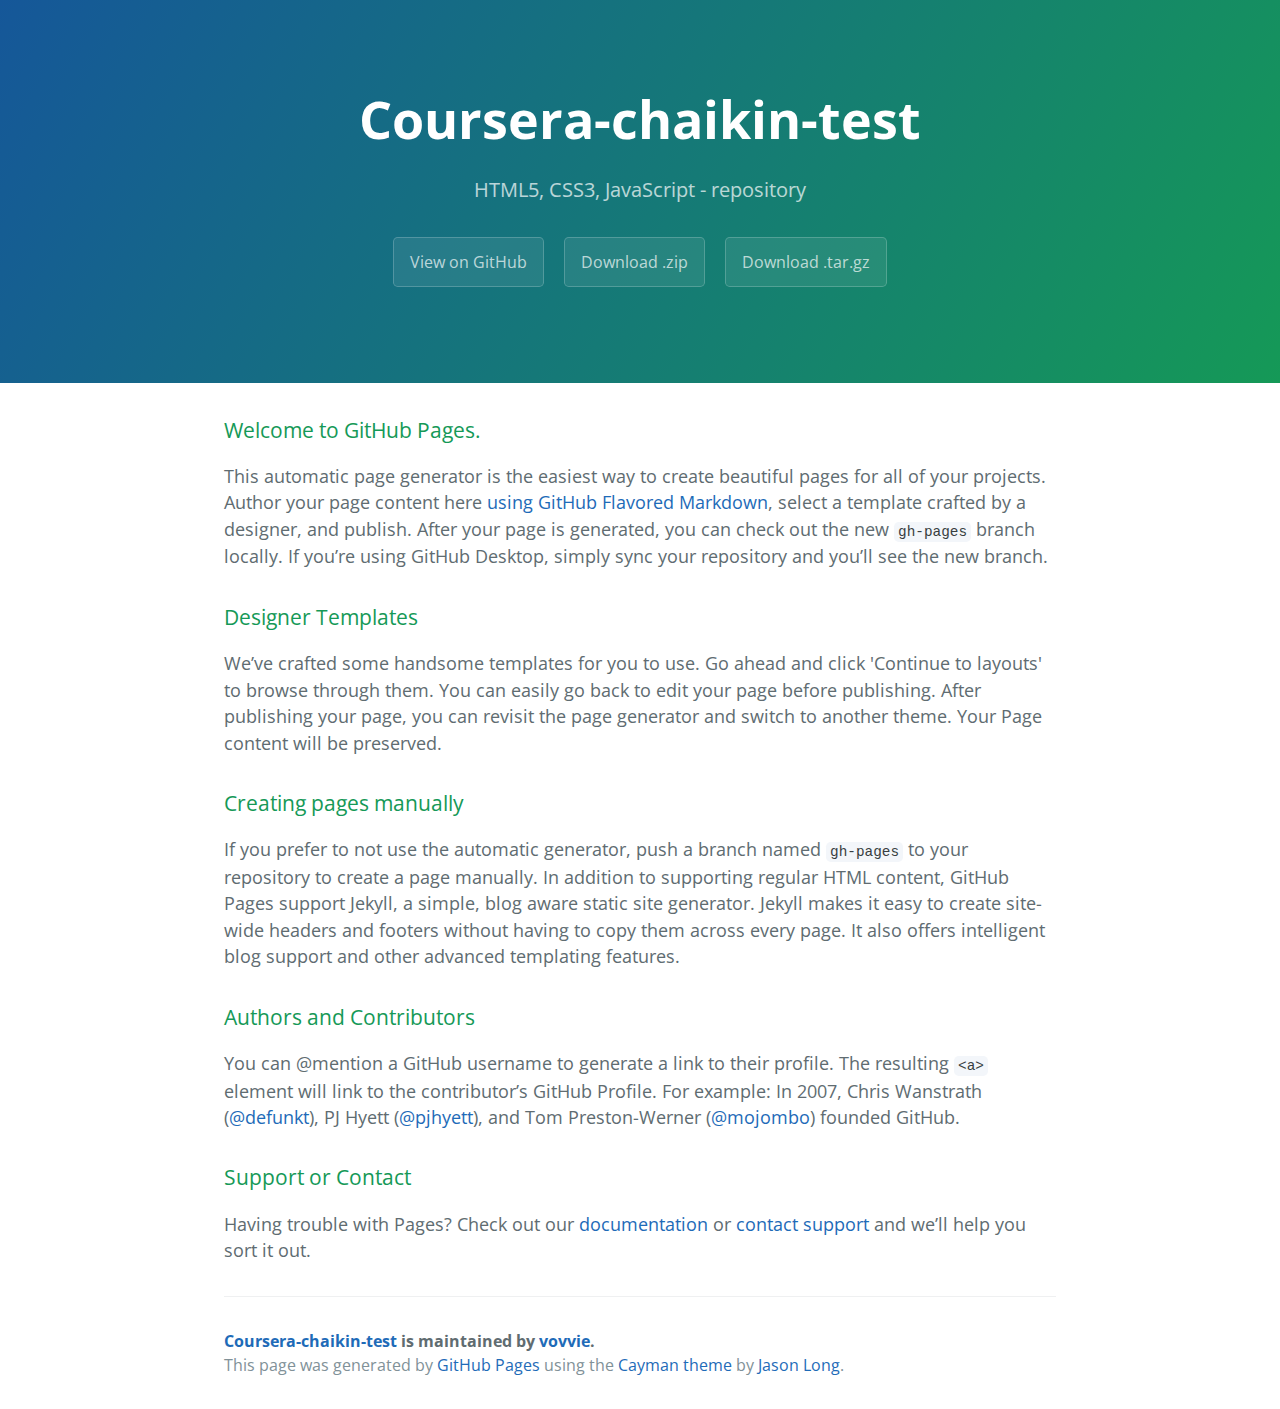
<file: index.html>
<!DOCTYPE html>
<html lang="en-us">
  <head>
    <meta charset="UTF-8">
    <title>Coursera-chaikin-test by vovvie</title>
    <meta name="viewport" content="width=device-width, initial-scale=1">
    <link rel="stylesheet" type="text/css" href="stylesheets/normalize.css" media="screen">
    <link href='https://fonts.googleapis.com/css?family=Open+Sans:400,700' rel='stylesheet' type='text/css'>
    <link rel="stylesheet" type="text/css" href="stylesheets/stylesheet.css" media="screen">
    <link rel="stylesheet" type="text/css" href="stylesheets/github-light.css" media="screen">
  </head>
  <body>
    <section class="page-header">
      <h1 class="project-name">Coursera-chaikin-test</h1>
      <h2 class="project-tagline">HTML5, CSS3, JavaScript - repository</h2>
      <a href="https://github.com/vovvie/coursera-chaikin-test" class="btn">View on GitHub</a>
      <a href="https://github.com/vovvie/coursera-chaikin-test/zipball/master" class="btn">Download .zip</a>
      <a href="https://github.com/vovvie/coursera-chaikin-test/tarball/master" class="btn">Download .tar.gz</a>
    </section>

    <section class="main-content">
      <h3>
<a id="welcome-to-github-pages" class="anchor" href="#welcome-to-github-pages" aria-hidden="true"><span aria-hidden="true" class="octicon octicon-link"></span></a>Welcome to GitHub Pages.</h3>

<p>This automatic page generator is the easiest way to create beautiful pages for all of your projects. Author your page content here <a href="https://guides.github.com/features/mastering-markdown/">using GitHub Flavored Markdown</a>, select a template crafted by a designer, and publish. After your page is generated, you can check out the new <code>gh-pages</code> branch locally. If you’re using GitHub Desktop, simply sync your repository and you’ll see the new branch.</p>

<h3>
<a id="designer-templates" class="anchor" href="#designer-templates" aria-hidden="true"><span aria-hidden="true" class="octicon octicon-link"></span></a>Designer Templates</h3>

<p>We’ve crafted some handsome templates for you to use. Go ahead and click 'Continue to layouts' to browse through them. You can easily go back to edit your page before publishing. After publishing your page, you can revisit the page generator and switch to another theme. Your Page content will be preserved.</p>

<h3>
<a id="creating-pages-manually" class="anchor" href="#creating-pages-manually" aria-hidden="true"><span aria-hidden="true" class="octicon octicon-link"></span></a>Creating pages manually</h3>

<p>If you prefer to not use the automatic generator, push a branch named <code>gh-pages</code> to your repository to create a page manually. In addition to supporting regular HTML content, GitHub Pages support Jekyll, a simple, blog aware static site generator. Jekyll makes it easy to create site-wide headers and footers without having to copy them across every page. It also offers intelligent blog support and other advanced templating features.</p>

<h3>
<a id="authors-and-contributors" class="anchor" href="#authors-and-contributors" aria-hidden="true"><span aria-hidden="true" class="octicon octicon-link"></span></a>Authors and Contributors</h3>

<p>You can @mention a GitHub username to generate a link to their profile. The resulting <code>&lt;a&gt;</code> element will link to the contributor’s GitHub Profile. For example: In 2007, Chris Wanstrath (<a href="https://github.com/defunkt" class="user-mention">@defunkt</a>), PJ Hyett (<a href="https://github.com/pjhyett" class="user-mention">@pjhyett</a>), and Tom Preston-Werner (<a href="https://github.com/mojombo" class="user-mention">@mojombo</a>) founded GitHub.</p>

<h3>
<a id="support-or-contact" class="anchor" href="#support-or-contact" aria-hidden="true"><span aria-hidden="true" class="octicon octicon-link"></span></a>Support or Contact</h3>

<p>Having trouble with Pages? Check out our <a href="https://help.github.com/pages">documentation</a> or <a href="https://github.com/contact">contact support</a> and we’ll help you sort it out.</p>

      <footer class="site-footer">
        <span class="site-footer-owner"><a href="https://github.com/vovvie/coursera-chaikin-test">Coursera-chaikin-test</a> is maintained by <a href="https://github.com/vovvie">vovvie</a>.</span>

        <span class="site-footer-credits">This page was generated by <a href="https://pages.github.com">GitHub Pages</a> using the <a href="https://github.com/jasonlong/cayman-theme">Cayman theme</a> by <a href="https://twitter.com/jasonlong">Jason Long</a>.</span>
      </footer>

    </section>

  
  </body>
</html>
</file>
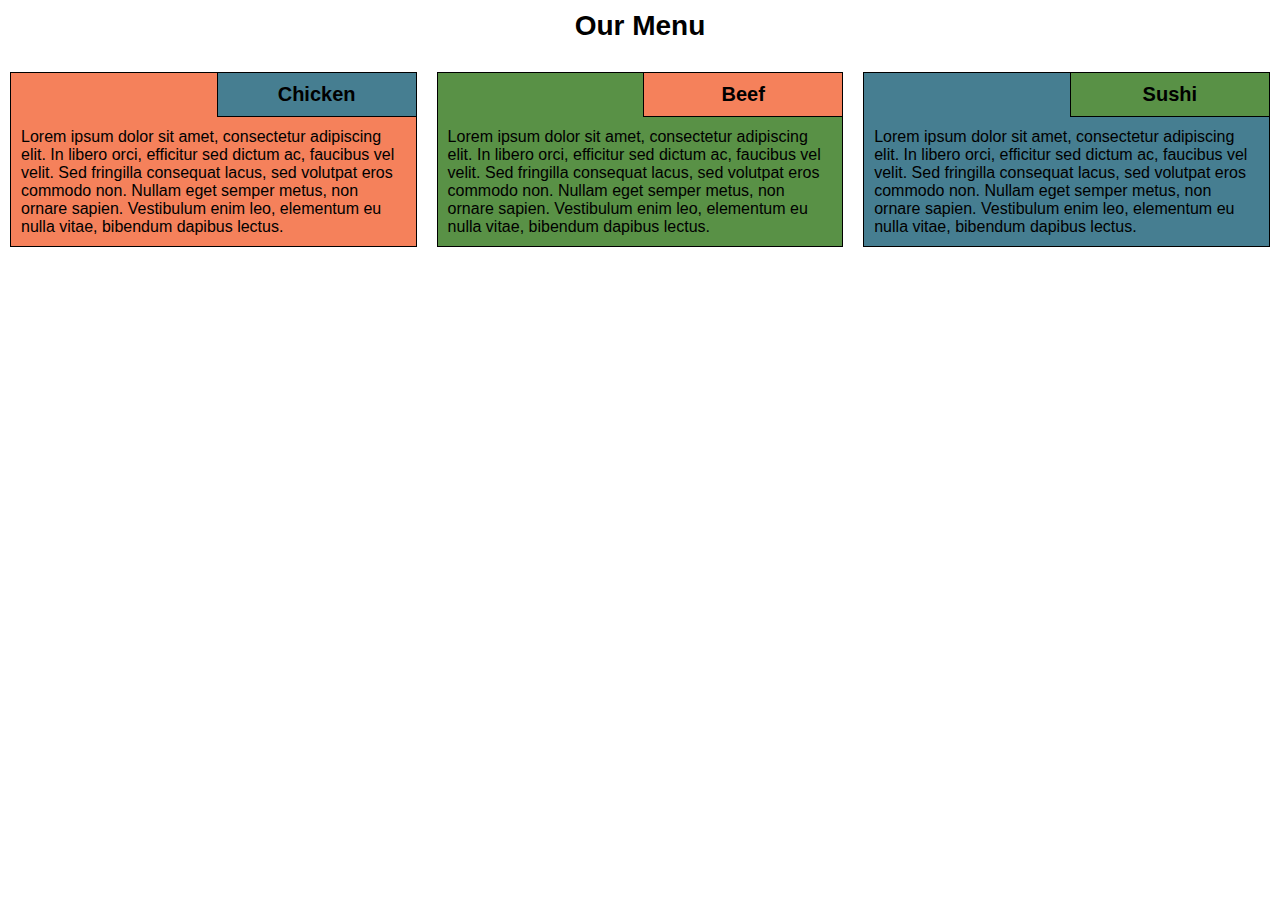
<file: module2_solution/index.html>
<!DOCTYPE html>
<html>
	<head>
		<title>Hello Coursera!</title>
		<link rel="stylesheet" type="text/css" href="css/styles.css">
	</head>
	
	<body>
		<h1>Our Menu</h1>
		<section class="large_device_third medium_device_half small_device_full">
			<section class="box1">
				<p class="box3 title">Chicken</p>
				<p class="lorem_ipsum">Lorem ipsum dolor sit amet, consectetur adipiscing elit. In libero orci, efficitur sed dictum ac, faucibus vel velit. Sed fringilla consequat lacus, sed volutpat eros commodo non. Nullam eget semper metus, non ornare sapien. Vestibulum enim leo, elementum eu nulla vitae, bibendum dapibus lectus.</p>
			</section>
		</section>
		<section class="large_device_third medium_device_half small_device_full">
			<section class="box2">
				<div class="box1 title"><p>Beef</p></div>
				<p class="lorem_ipsum">Lorem ipsum dolor sit amet, consectetur adipiscing elit. In libero orci, efficitur sed dictum ac, faucibus vel velit. Sed fringilla consequat lacus, sed volutpat eros commodo non. Nullam eget semper metus, non ornare sapien. Vestibulum enim leo, elementum eu nulla vitae, bibendum dapibus lectus.</p>
			</section>
		</section>
		<section class="large_device_third medium_device_full small_device_full">
			<section class="box3">
			<div class="box2 title"><p>Sushi</p></div>
				<p class="lorem_ipsum">Lorem ipsum dolor sit amet, consectetur adipiscing elit. In libero orci, efficitur sed dictum ac, faucibus vel velit. Sed fringilla consequat lacus, sed volutpat eros commodo non. Nullam eget semper metus, non ornare sapien. Vestibulum enim leo, elementum eu nulla vitae, bibendum dapibus lectus.</p>
			</section>
		</section>
	</body>
</html>
</file>
<file: stylesheets/stylesheet.css>
* {
  box-sizing: border-box; }

body {
  padding: 0;
  margin: 0;
  font-family: "Open Sans", "Helvetica Neue", Helvetica, Arial, sans-serif;
  font-size: 16px;
  line-height: 1.5;
  color: #606c71; }

a {
  color: #1e6bb8;
  text-decoration: none; }
  a:hover {
    text-decoration: underline; }

.btn {
  display: inline-block;
  margin-bottom: 1rem;
  color: rgba(255, 255, 255, 0.7);
  background-color: rgba(255, 255, 255, 0.08);
  border-color: rgba(255, 255, 255, 0.2);
  border-style: solid;
  border-width: 1px;
  border-radius: 0.3rem;
  transition: color 0.2s, background-color 0.2s, border-color 0.2s; }
  .btn + .btn {
    margin-left: 1rem; }

.btn:hover {
  color: rgba(255, 255, 255, 0.8);
  text-decoration: none;
  background-color: rgba(255, 255, 255, 0.2);
  border-color: rgba(255, 255, 255, 0.3); }

@media screen and (min-width: 64em) {
  .btn {
    padding: 0.75rem 1rem; } }

@media screen and (min-width: 42em) and (max-width: 64em) {
  .btn {
    padding: 0.6rem 0.9rem;
    font-size: 0.9rem; } }

@media screen and (max-width: 42em) {
  .btn {
    display: block;
    width: 100%;
    padding: 0.75rem;
    font-size: 0.9rem; }
    .btn + .btn {
      margin-top: 1rem;
      margin-left: 0; } }

.page-header {
  color: #fff;
  text-align: center;
  background-color: #159957;
  background-image: linear-gradient(120deg, #155799, #159957); }

@media screen and (min-width: 64em) {
  .page-header {
    padding: 5rem 6rem; } }

@media screen and (min-width: 42em) and (max-width: 64em) {
  .page-header {
    padding: 3rem 4rem; } }

@media screen and (max-width: 42em) {
  .page-header {
    padding: 2rem 1rem; } }

.project-name {
  margin-top: 0;
  margin-bottom: 0.1rem; }

@media screen and (min-width: 64em) {
  .project-name {
    font-size: 3.25rem; } }

@media screen and (min-width: 42em) and (max-width: 64em) {
  .project-name {
    font-size: 2.25rem; } }

@media screen and (max-width: 42em) {
  .project-name {
    font-size: 1.75rem; } }

.project-tagline {
  margin-bottom: 2rem;
  font-weight: normal;
  opacity: 0.7; }

@media screen and (min-width: 64em) {
  .project-tagline {
    font-size: 1.25rem; } }

@media screen and (min-width: 42em) and (max-width: 64em) {
  .project-tagline {
    font-size: 1.15rem; } }

@media screen and (max-width: 42em) {
  .project-tagline {
    font-size: 1rem; } }

.main-content :first-child {
  margin-top: 0; }
.main-content img {
  max-width: 100%; }
.main-content h1, .main-content h2, .main-content h3, .main-content h4, .main-content h5, .main-content h6 {
  margin-top: 2rem;
  margin-bottom: 1rem;
  font-weight: normal;
  color: #159957; }
.main-content p {
  margin-bottom: 1em; }
.main-content code {
  padding: 2px 4px;
  font-family: Consolas, "Liberation Mono", Menlo, Courier, monospace;
  font-size: 0.9rem;
  color: #383e41;
  background-color: #f3f6fa;
  border-radius: 0.3rem; }
.main-content pre {
  padding: 0.8rem;
  margin-top: 0;
  margin-bottom: 1rem;
  font: 1rem Consolas, "Liberation Mono", Menlo, Courier, monospace;
  color: #567482;
  word-wrap: normal;
  background-color: #f3f6fa;
  border: solid 1px #dce6f0;
  border-radius: 0.3rem; }
  .main-content pre > code {
    padding: 0;
    margin: 0;
    font-size: 0.9rem;
    color: #567482;
    word-break: normal;
    white-space: pre;
    background: transparent;
    border: 0; }
.main-content .highlight {
  margin-bottom: 1rem; }
  .main-content .highlight pre {
    margin-bottom: 0;
    word-break: normal; }
.main-content .highlight pre, .main-content pre {
  padding: 0.8rem;
  overflow: auto;
  font-size: 0.9rem;
  line-height: 1.45;
  border-radius: 0.3rem; }
.main-content pre code, .main-content pre tt {
  display: inline;
  max-width: initial;
  padding: 0;
  margin: 0;
  overflow: initial;
  line-height: inherit;
  word-wrap: normal;
  background-color: transparent;
  border: 0; }
  .main-content pre code:before, .main-content pre code:after, .main-content pre tt:before, .main-content pre tt:after {
    content: normal; }
.main-content ul, .main-content ol {
  margin-top: 0; }
.main-content blockquote {
  padding: 0 1rem;
  margin-left: 0;
  color: #819198;
  border-left: 0.3rem solid #dce6f0; }
  .main-content blockquote > :first-child {
    margin-top: 0; }
  .main-content blockquote > :last-child {
    margin-bottom: 0; }
.main-content table {
  display: block;
  width: 100%;
  overflow: auto;
  word-break: normal;
  word-break: keep-all; }
  .main-content table th {
    font-weight: bold; }
  .main-content table th, .main-content table td {
    padding: 0.5rem 1rem;
    border: 1px solid #e9ebec; }
.main-content dl {
  padding: 0; }
  .main-content dl dt {
    padding: 0;
    margin-top: 1rem;
    font-size: 1rem;
    font-weight: bold; }
  .main-content dl dd {
    padding: 0;
    margin-bottom: 1rem; }
.main-content hr {
  height: 2px;
  padding: 0;
  margin: 1rem 0;
  background-color: #eff0f1;
  border: 0; }

@media screen and (min-width: 64em) {
  .main-content {
    max-width: 64rem;
    padding: 2rem 6rem;
    margin: 0 auto;
    font-size: 1.1rem; } }

@media screen and (min-width: 42em) and (max-width: 64em) {
  .main-content {
    padding: 2rem 4rem;
    font-size: 1.1rem; } }

@media screen and (max-width: 42em) {
  .main-content {
    padding: 2rem 1rem;
    font-size: 1rem; } }

.site-footer {
  padding-top: 2rem;
  margin-top: 2rem;
  border-top: solid 1px #eff0f1; }

.site-footer-owner {
  display: block;
  font-weight: bold; }

.site-footer-credits {
  color: #819198; }

@media screen and (min-width: 64em) {
  .site-footer {
    font-size: 1rem; } }

@media screen and (min-width: 42em) and (max-width: 64em) {
  .site-footer {
    font-size: 1rem; } }

@media screen and (max-width: 42em) {
  .site-footer {
    font-size: 0.9rem; } }
</file>
<file: stylesheets/github-light.css>
/*
The MIT License (MIT)

Copyright (c) 2016 GitHub, Inc.

Permission is hereby granted, free of charge, to any person obtaining a copy
of this software and associated documentation files (the "Software"), to deal
in the Software without restriction, including without limitation the rights
to use, copy, modify, merge, publish, distribute, sublicense, and/or sell
copies of the Software, and to permit persons to whom the Software is
furnished to do so, subject to the following conditions:

The above copyright notice and this permission notice shall be included in all
copies or substantial portions of the Software.

THE SOFTWARE IS PROVIDED "AS IS", WITHOUT WARRANTY OF ANY KIND, EXPRESS OR
IMPLIED, INCLUDING BUT NOT LIMITED TO THE WARRANTIES OF MERCHANTABILITY,
FITNESS FOR A PARTICULAR PURPOSE AND NONINFRINGEMENT. IN NO EVENT SHALL THE
AUTHORS OR COPYRIGHT HOLDERS BE LIABLE FOR ANY CLAIM, DAMAGES OR OTHER
LIABILITY, WHETHER IN AN ACTION OF CONTRACT, TORT OR OTHERWISE, ARISING FROM,
OUT OF OR IN CONNECTION WITH THE SOFTWARE OR THE USE OR OTHER DEALINGS IN THE
SOFTWARE.

*/

.pl-c /* comment */ {
  color: #969896;
}

.pl-c1 /* constant, variable.other.constant, support, meta.property-name, support.constant, support.variable, meta.module-reference, markup.raw, meta.diff.header */,
.pl-s .pl-v /* string variable */ {
  color: #0086b3;
}

.pl-e /* entity */,
.pl-en /* entity.name */ {
  color: #795da3;
}

.pl-smi /* variable.parameter.function, storage.modifier.package, storage.modifier.import, storage.type.java, variable.other */,
.pl-s .pl-s1 /* string source */ {
  color: #333;
}

.pl-ent /* entity.name.tag */ {
  color: #63a35c;
}

.pl-k /* keyword, storage, storage.type */ {
  color: #a71d5d;
}

.pl-s /* string */,
.pl-pds /* punctuation.definition.string, string.regexp.character-class */,
.pl-s .pl-pse .pl-s1 /* string punctuation.section.embedded source */,
.pl-sr /* string.regexp */,
.pl-sr .pl-cce /* string.regexp constant.character.escape */,
.pl-sr .pl-sre /* string.regexp source.ruby.embedded */,
.pl-sr .pl-sra /* string.regexp string.regexp.arbitrary-repitition */ {
  color: #183691;
}

.pl-v /* variable */ {
  color: #ed6a43;
}

.pl-id /* invalid.deprecated */ {
  color: #b52a1d;
}

.pl-ii /* invalid.illegal */ {
  color: #f8f8f8;
  background-color: #b52a1d;
}

.pl-sr .pl-cce /* string.regexp constant.character.escape */ {
  font-weight: bold;
  color: #63a35c;
}

.pl-ml /* markup.list */ {
  color: #693a17;
}

.pl-mh /* markup.heading */,
.pl-mh .pl-en /* markup.heading entity.name */,
.pl-ms /* meta.separator */ {
  font-weight: bold;
  color: #1d3e81;
}

.pl-mq /* markup.quote */ {
  color: #008080;
}

.pl-mi /* markup.italic */ {
  font-style: italic;
  color: #333;
}

.pl-mb /* markup.bold */ {
  font-weight: bold;
  color: #333;
}

.pl-md /* markup.deleted, meta.diff.header.from-file */ {
  color: #bd2c00;
  background-color: #ffecec;
}

.pl-mi1 /* markup.inserted, meta.diff.header.to-file */ {
  color: #55a532;
  background-color: #eaffea;
}

.pl-mdr /* meta.diff.range */ {
  font-weight: bold;
  color: #795da3;
}

.pl-mo /* meta.output */ {
  color: #1d3e81;
}
</file>
<file: module2_solution/css/styles.css>
* {
  box-sizing: border-box;
  margin: 0px;
  padding: 0px;
  font-family: "Comic Sans MS", cursive, sans-serif;
}

h1 {
	text-align: center;
	margin-top: 10px;
	margin-bottom: 20px;
	font-size: 175%;
}

.title {
	position: relative;
	top: -1px;
	right: -1px;
	width: 200px;
    border: 1px solid black;
    float: right;
    padding: 10px;
    text-align: center;
    font-weight: bold;
    font-size: 125%;
}

.lorem_ipsum {
	margin-top: 45px;
	padding: 10px;
}

.box1 {
	background-color: #F5815B;
	border: 1px solid black;
}

.box2 {
	background-color: #599146;
	border: 1px solid black;
}

.box3 {
	background-color: #467E91;
	border: 1px solid black;
}

/********** Large devices only **********/
@media (min-width: 992px) {
  .large_device_third {
  	float: left;
    padding: 10px;
    width: 33.33%;
  }
}

/********** Medium devices only **********/
@media (min-width: 768px) and (max-width: 991px) {
  .medium_device_half {
    float: left;
    padding: 10px;
    width: 50%;
  }
  .medium_device_full {
  	float: left;
    padding: 10px;
    width: 100%;
  }
}

/********** Small devices only **********/
@media (max-width: 767px) {
  .small_device_full {
  	float: left;
    padding: 10px;
    width: 100%;
  }
}
</file>
